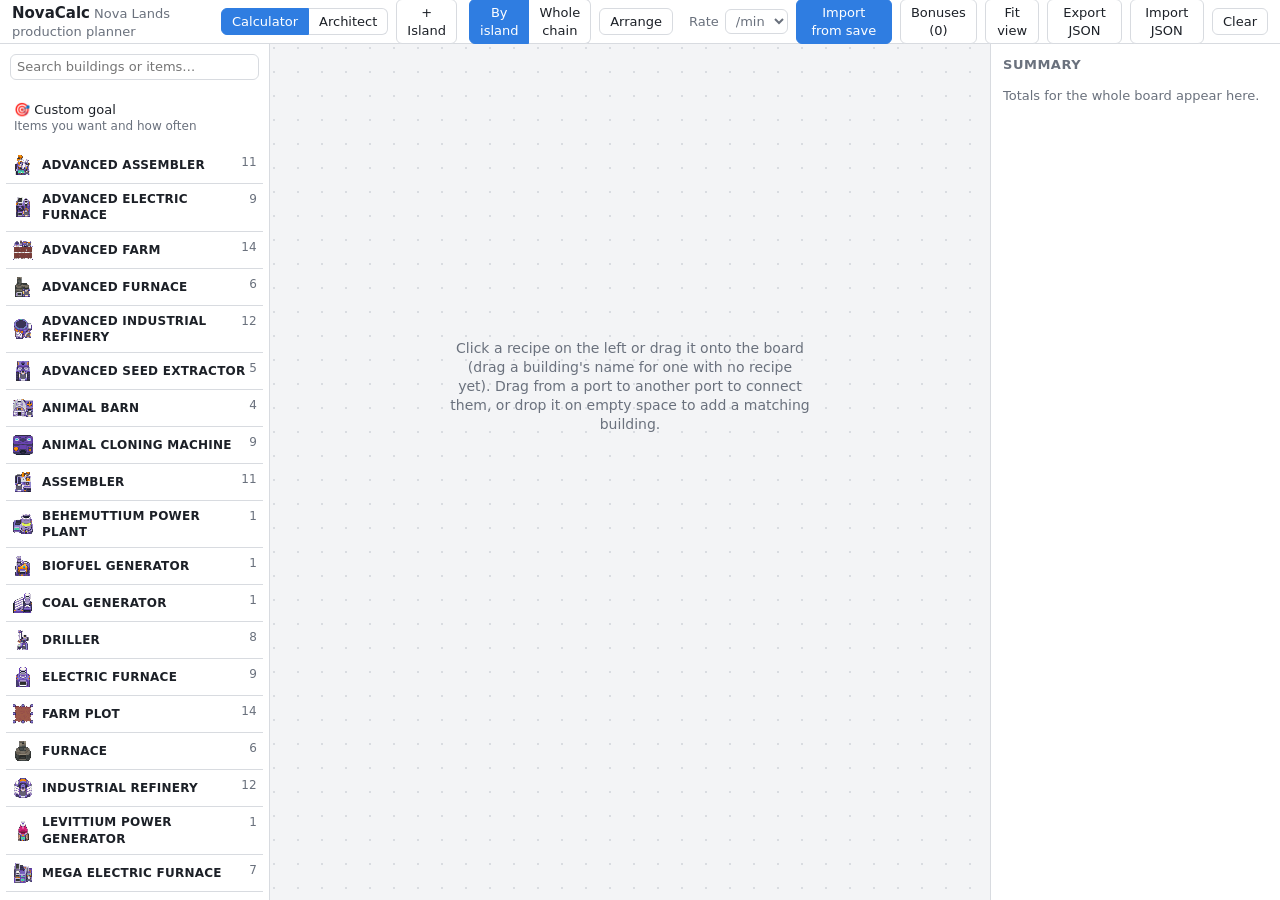
<file: app/index.html>
<!doctype html>
<html lang="en">
<head>
  <meta charset="utf-8">
  <meta name="viewport" content="width=device-width, initial-scale=1">
  <title>NovaCalc</title>
  <link rel="stylesheet" href="style.css">
</head>
<body>
  <div id="app">
    <header id="toolbar">
      <div class="brand"><b data-i18n="UI_TITLE"></b> <span class="muted" data-i18n="UI_SUBTITLE"></span></div>
      <div class="seg" role="group">
        <button id="mode-calc" data-i18n="UI_MODE_CALC"></button><button id="mode-arch" data-i18n="UI_MODE_ARCH" data-i18n-title="UI_MODE_ARCH_TITLE"></button>
      </div>
      <button id="btn-island" data-i18n="UI_ISLAND_ADD" data-i18n-title="UI_ISLAND_ADD_TITLE"></button>
      <div id="board-tools">
        <div class="seg" role="group">
          <button id="view-islands" data-i18n="UI_VIEW_ISLANDS" data-i18n-title="UI_VIEW_ISLANDS_TITLE"></button><button id="view-chain" data-i18n="UI_VIEW_CHAIN" data-i18n-title="UI_VIEW_CHAIN_TITLE"></button>
        </div>
        <button id="btn-arrange" data-i18n="UI_ARRANGE" data-i18n-title="UI_ARRANGE_TITLE"></button>
      </div>
      <div class="spacer"></div>
      <label class="unit"><span data-i18n="UI_RATE_UNIT"></span>
        <select id="unit">
          <option value="s" data-i18n="UI_UNIT_S"></option>
          <option value="min" data-i18n="UI_UNIT_MIN"></option>
          <option value="h" data-i18n="UI_UNIT_H"></option>
        </select>
      </label>
      <button id="btn-factory" class="primary" data-i18n="UI_FACTORY_IMPORT" data-i18n-title="UI_FACTORY_TITLE"></button>
      <input id="factory-file" type="file" accept=".dat" hidden>
      <button id="btn-save-out" class="primary" data-i18n="UI_SAVE_OUT" hidden></button>
      <button id="btn-mods"></button>
      <button id="btn-fit" data-i18n="UI_FIT"></button>
      <button id="btn-export" data-i18n="UI_EXPORT"></button>
      <button id="btn-import" data-i18n="UI_IMPORT"></button>
      <input id="file-import" type="file" accept="application/json,.json" hidden>
      <button id="btn-clear" class="danger" data-i18n="UI_CLEAR"></button>
    </header>

    <aside id="sidebar">
      <input id="search" type="search" data-i18n-placeholder="UI_SEARCH" autocomplete="off">
      <div id="catalog"></div>
    </aside>

    <main id="viewport">
      <div id="world">
        <div id="frames"></div>
        <svg id="edges" xmlns="http://www.w3.org/2000/svg"><g id="edge-layer"></g><path id="temp-edge"></path></svg>
        <div id="nodes"></div>
      </div>
      <div id="arch" hidden>
        <svg id="arch-hexes" xmlns="http://www.w3.org/2000/svg"></svg>
        <div id="arch-blds"></div>
        <svg id="arch-links" xmlns="http://www.w3.org/2000/svg"></svg>
        <div id="arch-labels"></div>
      </div>
      <div id="arch-card" hidden></div>
      <p id="hint" data-i18n="UI_EMPTY_HINT"></p>
      <div id="toast" hidden></div>
    </main>

    <aside id="summary">
      <h2 data-i18n="UI_SUMMARY"></h2>
      <div id="summary-body"></div>
    </aside>
  </div>
  <div id="menu" hidden></div>
  <dialog id="mods">
    <div class="dlg-head"><b data-i18n="UI_MODIFIERS"></b><button class="icon" id="mods-close">×</button></div>
    <div class="dlg-body">
      <section>
        <h3 data-i18n="UI_SAVE_IMPORT"></h3>
        <p class="muted" id="save-hint"></p>
        <button id="btn-save-import" data-i18n="UI_SAVE_CHOOSE"></button>
        <input id="save-file" type="file" accept=".dat" hidden>
        <p id="save-status"></p>
      </section>
      <section>
        <h3 data-i18n="UI_GEMS"></h3>
        <div id="gem-rows"></div>
      </section>
      <section>
        <h3 data-i18n="UI_SKILLS"></h3>
        <div id="skill-rows"></div>
      </section>
    </div>
  </dialog>
  <script type="module" src="main.js"></script>
</body>
</html>
</file>
<file: app/style.css>
:root {
  --bg: #f3f4f6;
  --panel: #ffffff;
  --line: #d8dbe0;
  --text: #1c2027;
  --muted: #6a717d;
  --accent: #2f7de1;
  --ok: #2e9d5b;
  --short: #d64545;
  --surplus: #c98516;
  --ext: #8a919c;
  --node: #ffffff;
  --node-head: #eceff3;
  --grid: #d9dce1;
  --hover: #eef3fb;
  --shadow: 0 2px 8px rgb(0 0 0 / 0.08);
}
@media (prefers-color-scheme: dark) {
  :root:not([data-theme="light"]) {
    --bg: #13161b;
    --panel: #1a1e25;
    --line: #2c323c;
    --text: #e5e7ea;
    --muted: #98a0ac;
    --accent: #5aa2ff;
    --ok: #4cc27e;
    --short: #ff6b6b;
    --surplus: #f0a63a;
    --ext: #7d8592;
    --node: #1f242c;
    --node-head: #272d37;
    --grid: #262b33;
    --hover: #232a35;
    --shadow: 0 2px 10px rgb(0 0 0 / 0.4);
  }
}
:root[data-theme="dark"] {
  --bg: #13161b; --panel: #1a1e25; --line: #2c323c; --text: #e5e7ea; --muted: #98a0ac; --accent: #5aa2ff;
  --ok: #4cc27e; --short: #ff6b6b; --surplus: #f0a63a; --ext: #7d8592; --node: #1f242c; --node-head: #272d37;
  --grid: #262b33; --hover: #232a35; --shadow: 0 2px 10px rgb(0 0 0 / 0.4);
}

* { box-sizing: border-box; }
[hidden] { display: none !important; }
html, body { height: 100%; margin: 0; }
body { background: var(--bg); color: var(--text); font: 13px/1.35 system-ui, -apple-system, "Segoe UI", sans-serif; }
button, input, select { font: inherit; color: inherit; }
button {
  background: var(--panel); border: 1px solid var(--line); border-radius: 6px; padding: 4px 10px; cursor: pointer;
}
button:hover { background: var(--hover); }
button.danger:hover { border-color: var(--short); color: var(--short); }
select, input[type="number"], input[type="search"] {
  background: var(--panel); border: 1px solid var(--line); border-radius: 6px; padding: 3px 6px;
}
.muted { color: var(--muted); }

#app {
  display: grid; height: 100vh;
  grid-template-columns: 270px 1fr 290px; grid-template-rows: 44px 1fr;
}
#toolbar {
  grid-column: 1 / -1; display: flex; align-items: center; gap: 8px; padding: 0 12px;
  background: var(--panel); border-bottom: 1px solid var(--line);
}
#toolbar .spacer { flex: 1; }
#toolbar .unit { display: flex; align-items: center; gap: 6px; color: var(--muted); }
.brand b { font-size: 15px; }

/* --- catalog --- */
#sidebar {
  display: flex; flex-direction: column; min-height: 0;
  background: var(--panel); border-right: 1px solid var(--line);
}
#search { margin: 10px; }
#catalog { overflow: auto; padding: 0 6px 12px; }
#catalog details { border-bottom: 1px solid var(--line); }
#catalog summary {
  display: flex; justify-content: space-between; padding: 7px 6px; cursor: pointer; font-weight: 600;
  text-transform: uppercase; font-size: 12px; letter-spacing: 0.02em;
}
#catalog summary .count { color: var(--muted); font-weight: 400; }
.entry {
  display: block; width: 100%; text-align: left; border: 0; border-radius: 6px; padding: 5px 8px; margin: 1px 0;
  background: transparent;
}
.entry .out { display: block; }
.entry .in { display: block; color: var(--muted); font-size: 12px; }
.empty { color: var(--muted); padding: 10px; }

/* --- board --- */
#viewport {
  position: relative; overflow: hidden; cursor: grab; touch-action: none; user-select: none;
  background-color: var(--bg);
  background-image: radial-gradient(var(--grid) 1.2px, transparent 1.2px);
}
#viewport.panning { cursor: grabbing; }
#world { position: absolute; left: 0; top: 0; transform-origin: 0 0; }
#edges { position: absolute; left: 0; top: 0; width: 1px; height: 1px; overflow: visible; pointer-events: none; }
#hint {
  position: absolute; left: 50%; top: 40%; transform: translate(-50%, -50%); max-width: 420px; margin: 0;
  text-align: center; color: var(--muted); font-size: 14px; pointer-events: none;
}

.edge .hit { fill: none; stroke: transparent; stroke-width: 14; pointer-events: stroke; cursor: pointer; }
.edge .line { fill: none; stroke: var(--ok); stroke-width: 2; }
.edge.st-short .line { stroke: var(--short); }
.edge.st-idle .line { stroke: var(--ext); stroke-dasharray: 4 4; }
.edge.selected .line { stroke: var(--accent); stroke-width: 3; }
.edge text {
  font-size: 11px; fill: var(--text); text-anchor: middle; dominant-baseline: middle;
  paint-order: stroke; stroke: var(--bg); stroke-width: 4px; stroke-linejoin: round;
}
#temp-edge { fill: none; stroke: var(--accent); stroke-width: 2; stroke-dasharray: 5 4; }

.node {
  position: absolute; width: 300px; background: var(--node); border: 1px solid var(--line); border-radius: 8px;
  box-shadow: var(--shadow); cursor: default;
}
.node.selected { outline: 2px solid var(--accent); outline-offset: 1px; }
.node-head {
  display: flex; align-items: center; gap: 6px; padding: 5px 6px 5px 10px; cursor: move;
  background: var(--node-head); border-radius: 8px 8px 0 0;
}
.node-title {
  flex: 1; min-width: 0; overflow: hidden; text-overflow: ellipsis; white-space: nowrap;
  font-weight: 600; font-size: 12px; text-transform: uppercase; letter-spacing: 0.02em;
}
.stepper { display: flex; align-items: center; }
.stepper button { padding: 0 7px; height: 24px; border-radius: 0; }
.stepper button:first-child { border-radius: 6px 0 0 6px; }
.stepper button:last-child { border-radius: 0 6px 6px 0; }
.stepper input {
  width: 42px; height: 24px; text-align: center; border-radius: 0; border-left: 0; border-right: 0; padding: 0;
  -moz-appearance: textfield; appearance: textfield;
}
.stepper input::-webkit-inner-spin-button, .stepper input::-webkit-outer-spin-button { -webkit-appearance: none; }
.icon { border: 0; background: transparent; padding: 0 6px; font-size: 16px; line-height: 1; color: var(--muted); }
.icon:hover { color: var(--short); background: transparent; }
/* delete buttons: a red bin (an "×" read as "close") */
.icon.del { color: var(--short); opacity: 0.75; display: inline-flex; align-items: center; }
.icon.del:hover { opacity: 1; }
.icon.del .trash { width: 1em; height: 1em; pointer-events: none; }
.arch-title .icon.del { color: #ff8a8a; }

.node-body { padding: 8px 0 6px; }
.node-body .recipe { width: calc(100% - 20px); margin: 0 10px; }
.meta { display: flex; gap: 10px; flex-wrap: wrap; padding: 6px 10px 4px; color: var(--muted); font-size: 12px; }
.opt { display: flex; align-items: center; gap: 6px; padding: 2px 10px 4px; color: var(--muted); font-size: 12px; }
.opt select { flex: 1; min-width: 0; }
.opt.warn { color: var(--short); }
.ports { border-top: 1px solid var(--line); margin-top: 4px; padding-top: 4px; }
.ports + .ports { margin-top: 0; }
.prow { position: relative; display: flex; align-items: center; gap: 6px; padding: 3px 10px 3px 14px; min-height: 26px; }
.ports.out .prow { padding: 3px 14px 3px 10px; }
.pname { flex: 1; min-width: 0; overflow: hidden; text-overflow: ellipsis; white-space: nowrap; }
.prate { font-variant-numeric: tabular-nums; white-space: nowrap; }
.delta { margin-left: 4px; font-size: 12px; }
.st-short .delta { color: var(--short); }
.st-surplus .delta { color: var(--surplus); }
.padd {
  border: 0; background: transparent; padding: 0 4px; color: var(--muted); font-size: 15px; line-height: 1;
  visibility: hidden;
}
.prow:hover .padd { visibility: visible; }
.padd:hover { color: var(--accent); background: transparent; }

.port {
  position: absolute; top: 50%; width: 14px; height: 14px; border-radius: 50%; transform: translateY(-50%);
  background: var(--node); border: 2px solid var(--ext); cursor: crosshair; z-index: 1;
}
.ports.in .port { left: -8px; }
.ports.out .port { right: -8px; }
.port:hover, .port.target { box-shadow: 0 0 0 4px color-mix(in srgb, var(--accent) 35%, transparent); }
.st-ok .port { border-color: var(--ok); background: var(--ok); }
.st-short .port { border-color: var(--short); background: var(--short); }
.st-surplus .port { border-color: var(--surplus); background: var(--surplus); }
.warn { margin: 6px 10px 0; padding: 4px 8px; border-radius: 6px; color: var(--short); background: color-mix(in srgb, var(--short) 12%, transparent); font-size: 12px; }

/* --- summary --- */
#summary { background: var(--panel); border-left: 1px solid var(--line); overflow: auto; padding: 10px 12px; }
#summary h2 { font-size: 13px; text-transform: uppercase; letter-spacing: 0.04em; margin: 2px 0 10px; color: var(--muted); }
.stats { display: grid; grid-template-columns: 1fr 1fr; gap: 8px; margin-bottom: 12px; }
.stats div { border: 1px solid var(--line); border-radius: 8px; padding: 6px 8px; }
.stats span { display: block; color: var(--muted); font-size: 12px; }
.stats b { font-size: 16px; font-variant-numeric: tabular-nums; }
#summary table { width: 100%; border-collapse: collapse; font-variant-numeric: tabular-nums; }
#summary th { text-align: right; color: var(--muted); font-weight: 400; font-size: 12px; padding: 2px 4px; }
#summary th:first-child, #summary td:first-child { text-align: left; }
#summary td { text-align: right; padding: 3px 4px; border-top: 1px solid var(--line); }
#summary td:first-child { max-width: 120px; overflow: hidden; text-overflow: ellipsis; white-space: nowrap; }
#summary tr[data-item] { cursor: pointer; }
#summary tr.hl td { background: var(--node-head); }
/* summary hover: cards that make (green) or use (orange) the item; everything else fades */
#nodes.hl .node:not(.hl-in):not(.hl-out) { opacity: 0.3; }
.node.hl-out { outline: calc(3px / var(--z, 1)) solid var(--ok); outline-offset: calc(2px / var(--z, 1)); }
.node.hl-in { outline: calc(3px / var(--z, 1)) solid var(--surplus); outline-offset: calc(2px / var(--z, 1)); }
.node.hl-in.hl-out { outline-color: var(--accent); }
.prow.hl { background: color-mix(in srgb, var(--accent) 20%, transparent); }
#edge-layer.hl .edge:not(.hl) { opacity: 0.15; }
#edge-layer .edge.hl .line { stroke-width: max(3px, calc(3px / var(--z, 1))); }
.neg { color: var(--short); }
.pos { color: var(--ok); }

/* --- popup menu --- */
#menu {
  position: fixed; z-index: 10; width: 340px; max-height: 380px; display: flex; flex-direction: column;
  background: var(--panel); border: 1px solid var(--line); border-radius: 8px; box-shadow: var(--shadow);
}
#menu .menu-title { padding: 8px 10px; font-weight: 600; border-bottom: 1px solid var(--line); }
#menu input { margin: 8px 10px 4px; }
#menu .menu-list { overflow: auto; padding: 4px; }
.entry .bld { display: block; font-size: 11px; text-transform: uppercase; letter-spacing: 0.02em; color: var(--muted); }

.entry:hover, .entry:focus-visible { background: var(--hover); outline: none; }

@media (max-width: 1000px) {
  #app { grid-template-columns: 230px 1fr; }
  #summary { display: none; }
}

/* --- bonuses dialog --- */
#mods {
  width: min(560px, calc(100vw - 32px)); max-height: calc(100vh - 64px); padding: 0; border: 1px solid var(--line);
  border-radius: 10px; background: var(--panel); color: var(--text); box-shadow: var(--shadow);
}
#mods::backdrop { background: rgb(0 0 0 / 0.35); }
#mods[open] { display: flex; flex-direction: column; }
.dlg-head { display: flex; justify-content: space-between; align-items: center; padding: 10px 14px; border-bottom: 1px solid var(--line); font-size: 14px; }
.dlg-body { overflow: auto; padding: 4px 14px 14px; }
.dlg-body section { padding: 10px 0; border-bottom: 1px solid var(--line); }
.dlg-body section:last-child { border-bottom: 0; }
.dlg-body h3 { margin: 0 0 8px; font-size: 12px; text-transform: uppercase; letter-spacing: 0.04em; color: var(--muted); }
.dlg-body p { margin: 0 0 8px; }
#save-hint { word-break: break-all; font-size: 12px; }
#save-status:empty { display: none; }
#save-status { margin-top: 8px; }
#save-status.error { color: var(--short); }
.gem-row { display: grid; grid-template-columns: 1fr 190px; gap: 8px; align-items: center; padding: 3px 0; }
.gem-row span { font-size: 12px; }
.skill-row { display: grid; grid-template-columns: auto 1fr; gap: 2px 8px; padding: 5px 0; cursor: pointer; }
.skill-row input { margin: 2px 0 0; }
.skill-row .desc { grid-column: 2; color: var(--muted); font-size: 12px; }
.bonus { color: var(--surplus); cursor: help; }

/* --- toast, primary button --- */
button.primary { background: var(--accent); border-color: var(--accent); color: #fff; }
button.primary:hover { background: color-mix(in srgb, var(--accent) 85%, #000); }
#toast {
  position: absolute; left: 50%; bottom: 16px; transform: translateX(-50%); max-width: min(560px, calc(100% - 32px));
  padding: 8px 14px; border-radius: 8px; background: var(--panel); border: 1px solid var(--line); box-shadow: var(--shadow);
}
#toast.error { color: var(--short); border-color: var(--short); }

/* --- island frames --- */
#frames { position: absolute; left: 0; top: 0; }
.frame {
  position: absolute; border: 1.5px dashed color-mix(in srgb, var(--accent) 45%, transparent); border-radius: 14px;
  background: color-mix(in srgb, var(--accent) 4%, transparent); pointer-events: none;
}
.frame-title {
  position: absolute; left: 16px; top: 12px; pointer-events: auto; cursor: move; user-select: none;
  font-size: 18px; font-weight: 700; text-transform: uppercase; letter-spacing: 0.04em; color: var(--accent);
}
.edge.cross .line { stroke-dasharray: 10 5; }

/* --- goal cards --- */
.node.goal { border-color: var(--accent); }
.node.goal .node-head { background: color-mix(in srgb, var(--accent) 16%, var(--node-head)); }
.goal-row { display: flex; gap: 6px; align-items: center; padding: 2px 10px; }
.goal-row select { flex: 1; min-width: 0; }
.goal-row input { width: 70px; }
.goal-ctl { display: flex; align-items: center; justify-content: space-between; gap: 6px; padding: 6px 10px; flex-wrap: wrap; }
.goal-ctl label { display: flex; align-items: center; gap: 4px; color: var(--muted); font-size: 12px; }
.goal-ctl input { width: 56px; }
.goal-ctl .primary { width: 100%; }

/* --- icons, energy --- */
.ico {
  display: inline-block; flex: none; vertical-align: middle; margin-right: 4px;
  background-image: url(../data/icons.png); background-repeat: no-repeat; image-rendering: pixelated;
}
.node-head .ico { margin-right: 0; }
.prow .ico { margin-right: 0; }
#catalog summary > span:first-child { display: flex; align-items: center; gap: 4px; }
.entry .out { display: flex; align-items: center; gap: 2px; }
.meta .made { color: var(--ok); }
.frame-energy { font-size: 14px; font-weight: 600; margin-left: 10px; color: var(--ok); }
.frame-energy.neg, .stats .neg { color: var(--short); }

/* --- mode switch --- */
.seg { display: flex; margin-left: 12px; }
.seg button { border-radius: 0; }
.seg button:first-child { border-radius: 6px 0 0 6px; }
.seg button:last-child { border-radius: 0 6px 6px 0; border-left: 0; }
.seg button.active { background: var(--accent); border-color: var(--accent); color: #fff; }
.frame-title .icon { font-size: 18px; margin-left: 6px; visibility: hidden; }
.frame-title:hover .icon { visibility: visible; }
.unplaced { color: var(--surplus); }
.entry.armed { background: color-mix(in srgb, var(--accent) 18%, transparent); outline: 1px solid var(--accent); }
.swatch { display: inline-block; width: 16px; height: 12px; margin-right: 6px; border: 2px solid; border-radius: 3px; vertical-align: middle; }

/* --- architect: islands as on the game's map, buildings at their real size (1 unit = 32px) --- */
#viewport.arch-mode { background: #393b68; background-image: none; }
#arch { position: absolute; left: 0; top: 0; transform-origin: 0 0; }
#arch.armed { cursor: crosshair; }
#arch-hexes { position: absolute; left: 0; top: 0; width: 1px; height: 1px; overflow: visible; }
#arch-hexes .island { stroke-width: 14px; stroke-linejoin: round; paint-order: stroke; }
#arch-hexes .island.locked { opacity: 0.55; }
#arch-hexes .slot polygon { fill: transparent; stroke: rgb(255 255 255 / 0.18); stroke-width: 6px; stroke-dasharray: 24 16; cursor: pointer; }
#arch-hexes .slot:hover polygon { fill: rgb(255 255 255 / 0.06); }
#arch-hexes .slot text { fill: rgb(255 255 255 / 0.3); font-size: 160px; text-anchor: middle; dominant-baseline: central; pointer-events: none; }
#arch-labels { position: absolute; left: 0; top: 0; }
.arch-title, .arch-energy {
  position: absolute; transform: translateX(-50%); max-width: 350px; overflow: hidden; text-overflow: ellipsis;
  white-space: nowrap; pointer-events: none; font-weight: 700; color: #fff; text-shadow: 0 2px 0 rgb(0 0 0 / 0.4);
}
.arch-title { font-size: 22px; text-transform: uppercase; letter-spacing: 0.04em; }
.arch-title .icon { font-size: 22px; padding: 0 0 0 6px; color: rgb(255 255 255 / 0.35); pointer-events: auto; }
.arch-title .icon:hover { color: var(--short); }
.arch-energy { transform: translate(-50%, -100%); font-size: 20px; color: #c9ffd9; }
.arch-energy.neg { color: #ffb0b0; }
#arch-blds { position: absolute; left: 0; top: 0; }
.pb {
  position: absolute; display: flex; align-items: center; justify-content: center; cursor: move;
  background: rgb(255 255 255 / 0.32); border: 3px solid var(--ok); border-radius: 4px;
}
.pb.short { border-color: var(--short); }
.pb.infra { background: rgb(0 0 0 / 0.16); border-color: rgb(0 0 0 / 0.3); }
.pb.selected { outline: 4px solid var(--accent); outline-offset: 2px; }
.pb.dragging { opacity: 0.35; }
.pb .ico { margin: 0; pointer-events: none; }
#arch-blds.hl .pb:not(.hl-in):not(.hl-out) { opacity: 0.3; }
.pb.hl-out { outline: calc(3px / var(--z, 1)) solid var(--ok); outline-offset: 2px; }
.pb.hl-in { outline: calc(3px / var(--z, 1)) solid var(--surplus); outline-offset: 2px; }
.pb.hl-in.hl-out { outline-color: var(--accent); }
#arch-ghost { position: absolute; pointer-events: none; border: 3px dashed; border-radius: 4px; }
#arch-ghost.ok { border-color: #fff; background: rgb(255 255 255 / 0.3); }
#arch-ghost.bad { border-color: var(--short); background: color-mix(in srgb, var(--short) 30%, transparent); }
.pb.arm { border-width: 2px; border-color: #fff; background: rgb(255 255 255 / 0.45); }
.pb.fixed { cursor: default; border-style: dotted; }
/* props: rocks, bushes, trees (draggable, never covered by buildings) */
.pp { position: absolute; display: flex; align-items: center; justify-content: center; cursor: move; border-radius: 50%; }
.pp:hover { background: rgb(255 255 255 / 0.25); }
.pp.fixed { cursor: default; pointer-events: none; }
.pp.dragging { opacity: 0.35; }
.pp .ico { margin: 0; pointer-events: none; }
#arch-blds.hl .pp { opacity: 0.3; }
.entry:disabled { opacity: 0.45; cursor: not-allowed; }
/* drone routes, magnetoids, logistics panel */
#arch-links .drone { stroke: #7fd3ff; stroke-width: 3px; stroke-dasharray: 3 7; stroke-linecap: round; opacity: 0.8; }
#arch-links .drone.on { stroke-width: 5px; opacity: 1; }
.mg {
  position: absolute; width: 18px; height: 18px; display: flex; align-items: center; justify-content: center;
  font-size: 14px; line-height: 1; color: #fff; background: #c0399b; border: 2px solid #fff; border-radius: 50%;
  cursor: pointer; z-index: 2;
}
.mg.selected { outline: 4px solid var(--accent); }
#arch.picking .pb { cursor: crosshair; }
.logi { margin-top: 6px; }
.logi-head { font-size: 12px; color: var(--muted); text-transform: uppercase; letter-spacing: 0.02em; margin-bottom: 2px; }
.logi-row { display: flex; align-items: center; gap: 4px; font-size: 13px; }
.logi-row span { flex: 1; min-width: 0; overflow: hidden; text-overflow: ellipsis; white-space: nowrap; }
.logi-row.muted { color: var(--muted); }
.logi-btn { margin-top: 6px; width: 100%; }
.logi-btn.on { background: color-mix(in srgb, var(--accent) 22%, transparent); outline: 1px solid var(--accent); }
.logi-under { margin-top: 8px; }
.pb.twin { outline: 4px solid var(--accent); outline-offset: 2px; }
#arch-links { position: absolute; left: 0; top: 0; width: 1px; height: 1px; overflow: visible; pointer-events: none; }
#arch-links .bridge { stroke: rgb(255 255 255 / 0.75); stroke-width: 4px; stroke-dasharray: 10 6; }
#arch-links marker path { fill: rgb(255 255 255 / 0.85); }
#arch-links .m-in path { fill: var(--ok); }
#arch-links .m-out path { fill: var(--surplus); }
#arch-links .m-no path { fill: var(--short); }
/* links of the selected building: dashes running the way the items go (constant on-screen size at any zoom) */
#arch-links .link {
  stroke-width: max(3px, calc(2.5px / var(--z, 1))); stroke-linecap: round; opacity: 0.95;
  stroke-dasharray: calc(12px / var(--z, 1)) calc(9px / var(--z, 1));
  animation: arch-flow 0.9s linear infinite;
}
@keyframes arch-flow { to { stroke-dashoffset: calc(-21px / var(--z, 1)); } }
#arch-links .link.in { stroke: var(--ok); }
#arch-links .link.out { stroke: var(--surplus); }
.link-ico {
  position: absolute; display: flex; padding: 3px; border-radius: 6px; background: var(--panel); border: 2px solid;
  transform: translate(-50%, -50%) scale(max(1, calc(0.7 / var(--z, 1)))); pointer-events: auto;
}
.link-ico.in { border-color: var(--ok); }
.link-ico.out { border-color: var(--surplus); }
.link-ico .ico { margin: 0; }
/* the selected building's calculator card, floating next to it */
#arch-card { position: absolute; z-index: 5; }
#arch-card .node-head { cursor: grab; }
#arch-card.dragging .node-head { cursor: grabbing; }
#arch-card .node { position: relative; left: auto !important; top: auto !important; }
/* a link between islands that no transporter serves */
.edge.noroute .line { stroke: var(--short); stroke-dasharray: 3 6; stroke-width: 2.5; }
#arch-links .link.noroute { stroke: var(--short); }
#board-tools { display: flex; align-items: center; gap: 8px; }
#board-tools .seg { margin-left: 4px; }
.island-tag { color: var(--accent); }

/* dragging from the catalog onto the board / map */
#catalog .entry, #catalog summary { user-select: none; }
#catalog summary[data-empty] { cursor: grab; }
body.cat-dragging, body.cat-dragging * { cursor: grabbing !important; }
.cat-ghost {
  position: fixed; left: 0; top: 0; z-index: 50; pointer-events: none; display: flex; align-items: center; gap: 6px;
  padding: 4px 8px; border-radius: 6px; background: var(--panel); border: 1px solid var(--accent); box-shadow: 0 4px 14px rgb(0 0 0 / 0.4);
  font-size: 12px; white-space: nowrap;
}
.cat-ghost img, .cat-ghost .icon { flex: none; }
#catalog > .goal-entry { margin: 6px 0 8px; }
/* a building with no recipe yet */
.node.no-recipe .node-body .recipe { border-style: dashed; }
.node.no-recipe .meta { opacity: 0.75; font-style: italic; }
.pb.prod.no-recipe { opacity: 0.7; border-style: dashed; }
</file>
